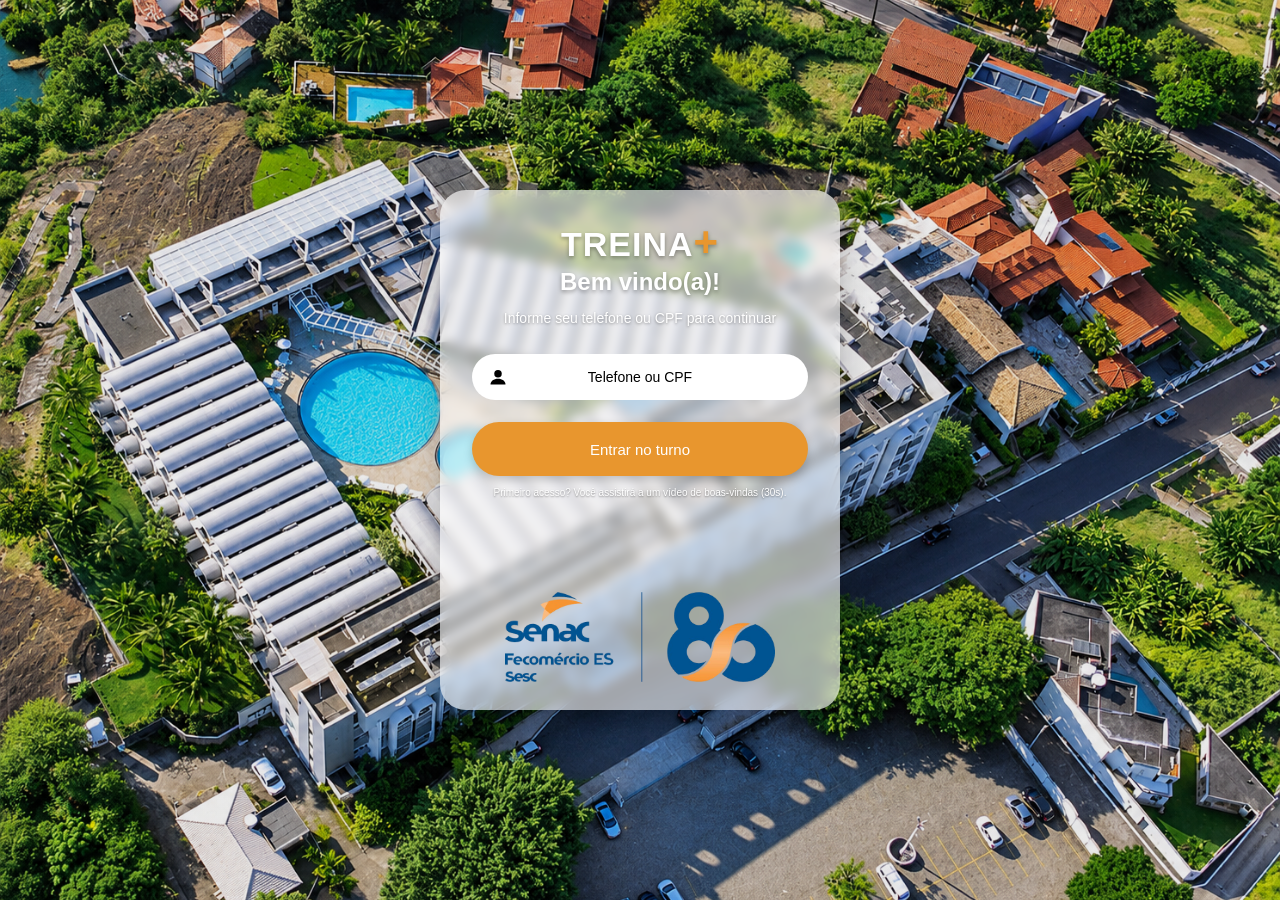
<file: index.html>
<!DOCTYPE html>
<html lang="pt-BR">
<head>
    <meta charset="UTF-8">
    <meta name="viewport" content="width=device-width, initial-scale=1.0">
    <title>TREINA+ | Entrar</title>
    <link rel="stylesheet" href="css/index.css">
</head>
<body>
    <main class="tela">
        <section class="card" aria-labelledby="titulo">
            <header class="card__topo">
                <h1 class="logo" id="titulo">TREINA<span class="logo__mais">+</span></h1>
                <h2 class="boas-vindas">Bem vindo(a)!</h2>
                <p class="instrucao">Informe seu telefone ou CPF para continuar</p>
            </header>

            <form id="form-login" class="form">
                <label class="campo" for="documento">
                    <svg class="campo__icone" viewBox="0 0 24 24" aria-hidden="true">
                        <circle cx="12" cy="8" r="4.5"></circle>
                        <path d="M3 21c0-4.4 4-7 9-7s9 2.6 9 7z"></path>
                    </svg>
                    <input
                        id="documento"
                        name="documento"
                        type="text"
                        inputmode="numeric"
                        placeholder="Telefone ou CPF"
                        required>
                </label>
                <p id="erro" class="erro" role="alert" hidden></p>

                <button type="submit" class="botao">Entrar no turno</button>
                <p class="aviso">Primeiro acesso? Você assistirá a um vídeo de boas-vindas (30s).</p>
            </form>

            <footer class="card__rodape">
                <img class="marca" src="./img/oitentao-removebg-preview.png" alt="Senac Fecomércio ES Sesc">
            </footer>
        </section>
    </main>

    <script src="js/index.js"></script>
</body>
</html>
</file>
<file: css/index.css>
:root {
    --laranja: #e8962e;
    --laranja-escuro: #d6841c;
    --azul-fundo: #1f3d6e;
    --vidro: rgb(255 255 255 / 0.62);
    --sombra-texto: 0 2px 4px rgba(0, 0, 0, 0.35);
}

* { box-sizing: border-box; margin: 0; padding: 0; }

body {
    font-family: "Arial Black", "Helvetica Neue", Arial, sans-serif;
    min-height: 100vh;
    color: #fff;
}

.tela {
    min-height: 100vh;
    display: grid;
    place-items: center;
    padding: 24px;
    background:
        linear-gradient(rgba(0, 0, 0, 0.08), rgba(0, 0, 0, 0.08)),
        url("../img/hotel.png") center / cover no-repeat,
        linear-gradient(135deg, #2c5a3a, var(--azul-fundo));
}

.card {
    width: 100%;
    max-width: 296px;
    min-height: 380px;
    padding: 18px 20px 20px;
    border-radius: 26px;
    background: var(--vidro);
    backdrop-filter: blur(6px);
    -webkit-backdrop-filter: blur(6px);
    display: flex;
    flex-direction: column;
    align-items: center;
    text-align: center;
    box-shadow: 0 10px 30px rgba(0, 0, 0, 0.25);
}

.logo {
    font-size: 26px;
    letter-spacing: 1px;
    text-shadow: var(--sombra-texto);
}
.logo__mais { color: var(--laranja); font-size: 32px; }

.boas-vindas {
    font-size: 18px;
    margin-top: 2px;
    text-shadow: var(--sombra-texto);
}

.instrucao {
    font-size: 11px;
    margin-top: 14px;
    text-shadow: 0 1px 3px rgba(0, 0, 0, 0.4);
}

.form { width: 100%; margin-top: 28px; }

.campo {
    display: flex;
    align-items: center;
    gap: 12px;
    height: 36px;
    padding: 0 16px;
    background: #fff;
    border-radius: 999px;
    color: #000;
}
.campo:focus-within { outline: 3px solid rgba(232, 150, 46, 0.6); }
.campo__icone { width: 20px; height: 20px; fill: #000; flex: none; }
.campo input {
    flex: 1;
    min-width: 0;
    border: 0;
    outline: 0;
    background: transparent;
    font: inherit;
    font-size: 11px;
    color: #000;
    text-align: center;
    padding-right: 32px;
}
.campo input::placeholder { color: #000; opacity: 1; }

.erro {
    margin-top: 6px;
    font-size: 10px;
    color: #b3261e;
    font-family: Arial, sans-serif;
    font-weight: 700;
}

.botao {
    width: 100%;
    height: 44px;
    margin-top: 22px;
    border: 0;
    border-radius: 999px;
    background: var(--laranja);
    color: #fff;
    font: inherit;
    font-size: 12px;
    cursor: pointer;
    box-shadow: 0 4px 10px rgba(0, 0, 0, 0.2);
    transition: background 0.15s, transform 0.1s;
}
.botao:hover { background: var(--laranja-escuro); }
.botao:active { transform: scale(0.98); }
.botao:disabled { opacity: 0.7; cursor: wait; }

.aviso {
    margin-top: 10px;
    font-size: 7px;
    line-height: 1.3;
    text-shadow: 0 1px 2px rgba(0, 0, 0, 0.4);
}

.card__rodape {
    margin-top: auto;
    padding-top: 24px;
    width: 100%;
    display: flex;
    justify-content: center;
    align-items: center;
}

.marca {
    display: block;
    height: auto;
    max-width: 85%;
    max-height: 70px;
    object-fit: contain;
}

@media (min-width: 700px) {
    .card { max-width: 400px; min-height: 520px; padding: 28px 32px; }
    .logo { font-size: 34px; }
    .logo__mais { font-size: 42px; }
    .boas-vindas { font-size: 24px; }
    .instrucao { font-size: 14px; }
    .campo { height: 46px; }
    .campo input { font-size: 14px; }
    .botao { height: 54px; font-size: 15px; }
    .aviso { font-size: 10px; }
    .marca { max-height: 90px; }
}
</file>
